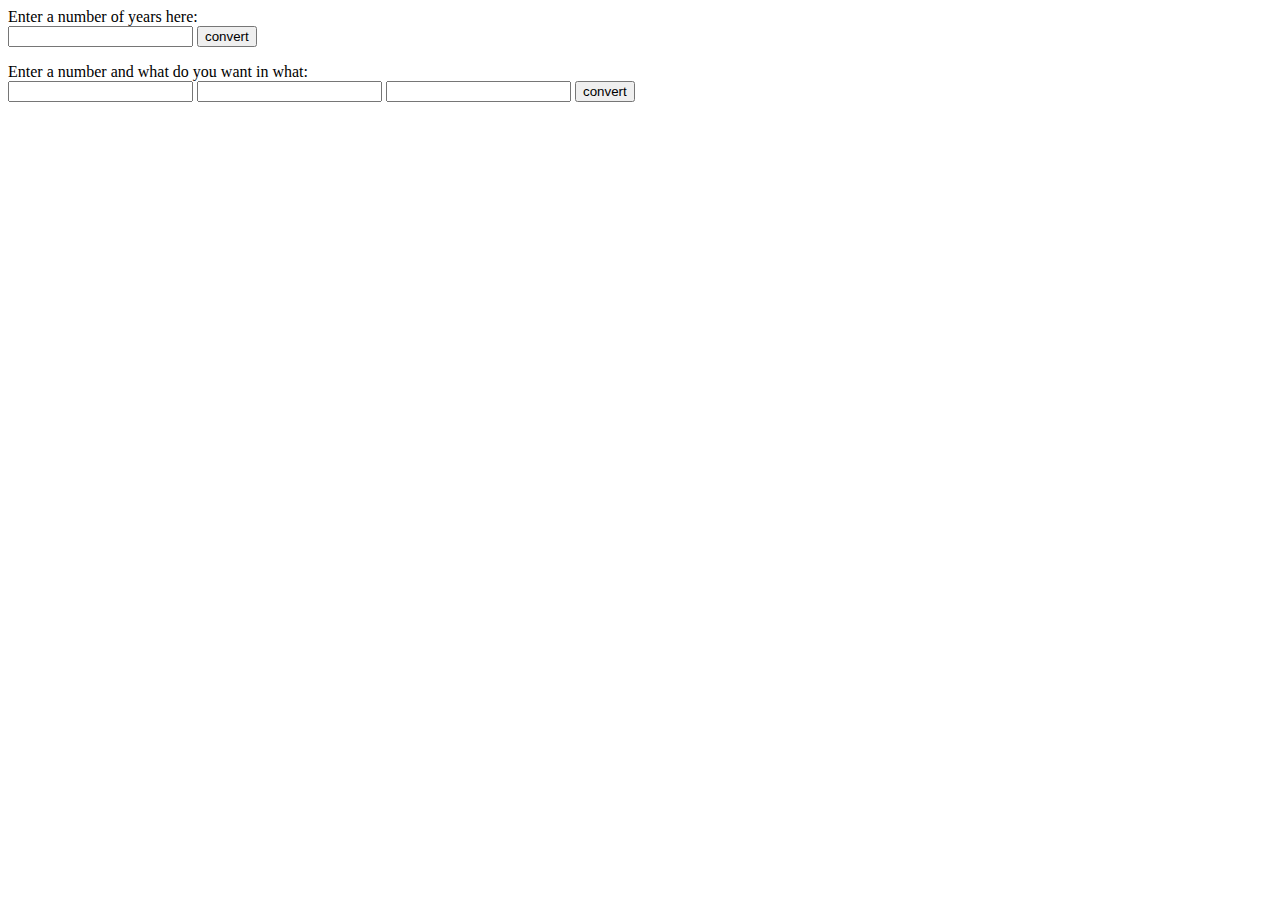
<file: defijs_dateconvert/index.html>
<!DOCTYPE html>
<html lang="fr" dir="ltr">
  <head>
    <meta charset="utf-8">
    <title>Time unit converter</title>
  </head>
  <body>
	<div>
		<label for="numberOfYears">Enter a number of years here:</label><br>
 		<input type="number" name="numberOfYears" id="numberOfYears">
 		<input type="submit" value="convert" id="convert">  
	    <p id="resultDays1"></p>
		<p id="resultHours1"></p>
		<p id="resultMinutes1"></p>
		<p id="resultSeconds1"></p>
	</div>
	<div>
		<label for="numberOfYears">Enter a number and what do you want in what:</label><br>
 		<input type="number" name="numbertoconvert" id="numbertoconvert">
		<input type="text" name="what" id="what">
 		<input type="text" name="inwhat" id="inwhat">
		<input type="submit" value="convert" id="convert2">
	    <p id="result2"></p>
	</div>
    <script src="main.js"></script>
  </body>
</html>
</file>
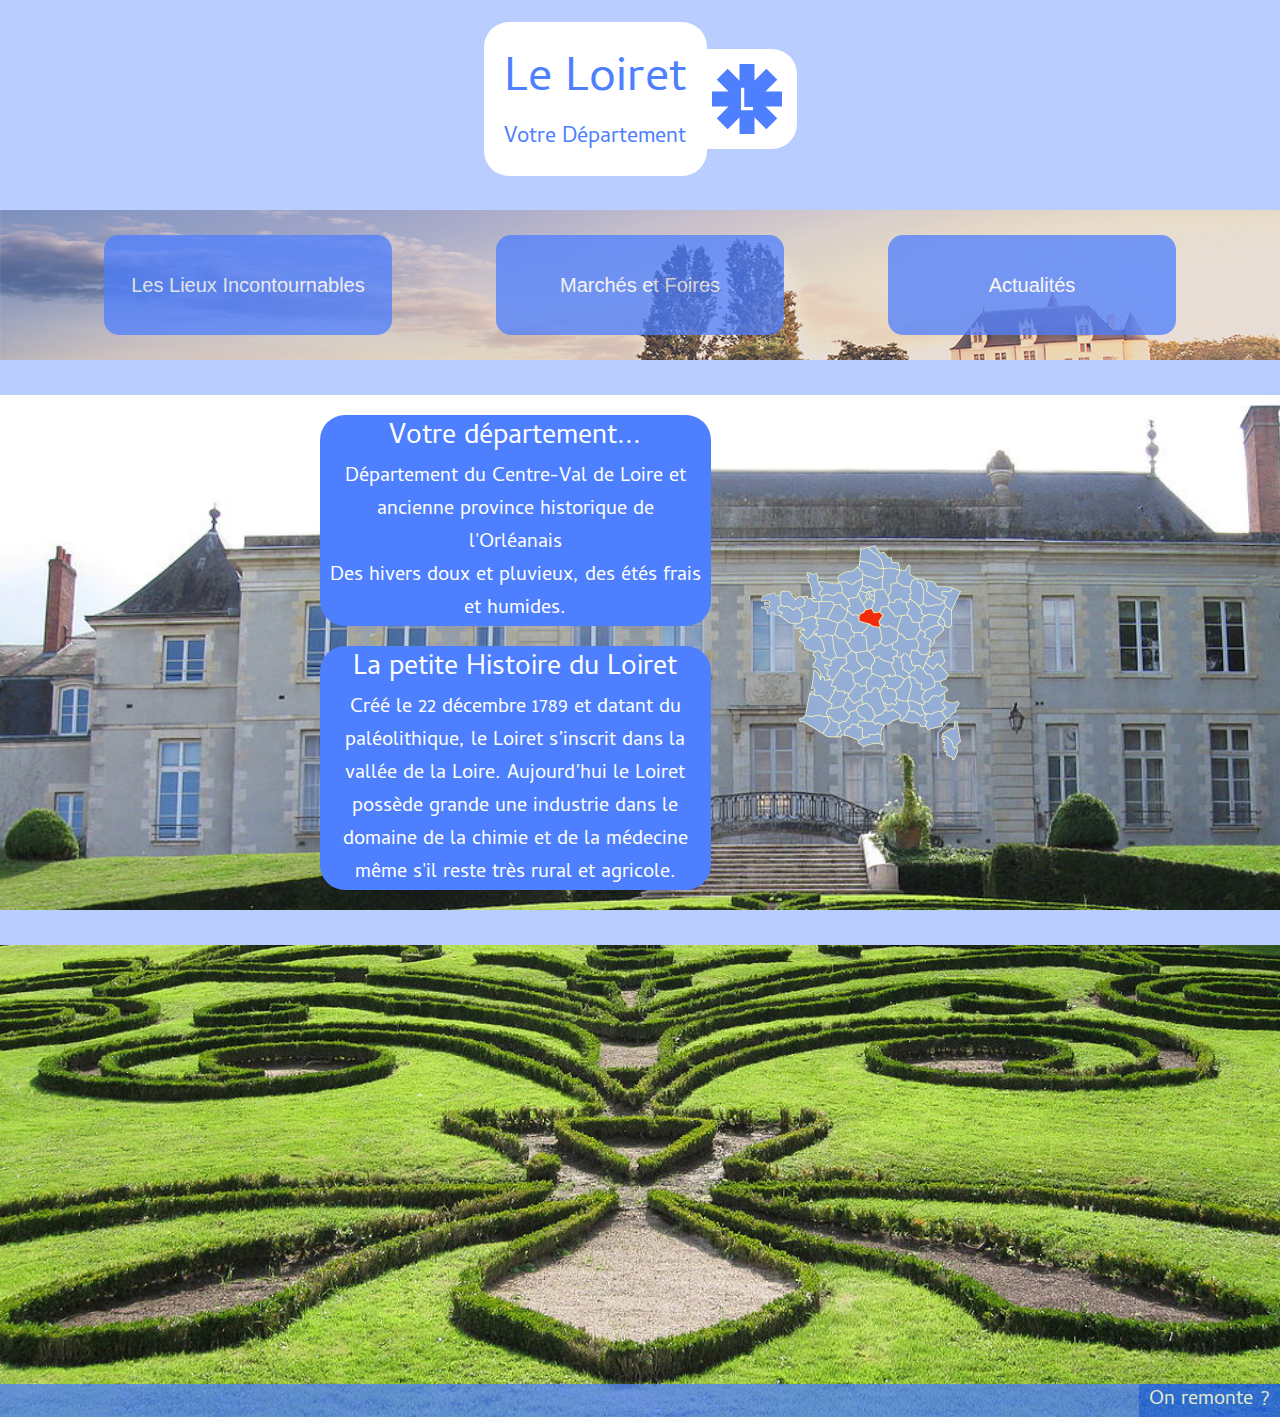
<file: Site_departement/index.html>
<!DOCTYPE html>
<html>
	<head>
		<meta charset="UTF-8"/>
		<link rel="stylesheet" href="acceuil.css"/>	
		<link rel="icon" href="pictures/logo_loiret.png"/>
		<meta http-equiv="X-UA-Compatible" content="IE=edge">
		<meta name="viewport" content="width=device-width, initial-scale=1.0">
		<title> Département du Loiret </title>
	</head>
	<body>
		<section class="home_page">
			<a id="begin"></a>
			<div class="header">
				<div class="title">				
					<p> <span id="name">Le Loiret</span> </br>
					Votre Département</p>
					<span class="logo"><img src="pictures/logo_loiret.png"/></span>
				</div>
			</div>
			<div class="menu">
				<div class="nav">
					<a href='lieux_incontournables.html'><button type="hight_area">Les Lieux Incontournables</button></a>
					<a href='festivaux.html'><button type="market">Marchés et Foires</button></a>
					<a href='news.html'><button type="news">Actualités</button></a>
				</div>
			</div>
			<div class="intro">
				<div class="desc">
					<div>
						<div>
							<p><span>Votre département...</span></br>
							Département du Centre-Val de Loire et</br>
							ancienne province historique de</br>
							l'Orléanais</br>
							Des hivers doux et pluvieux, des étés frais</br>
							et humides.</p>
						</div>
						<div>
							<p><span>La petite Histoire du Loiret</span></br>
							Créé le 22 décembre 1789 et datant du</br>
							paléolithique, le Loiret s’inscrit dans la </br>
							vallée de la Loire. Aujourd’hui le Loiret </br>
							possède grande une industrie dans le</br>
							domaine de la chimie et de la médecine</br>
							même s'il reste très rural et agricole.</p>
						</div>
					</div>
					<img src="pictures/Loiret-Position.png" alt="Localisation du Loiret sur une carte"/>
				</div>
			</div>
			<div class="footer">
				<p><a href='#begin'>On remonte ?</a></p>
			</div>
		</section>
	</body>
</html>
</file>
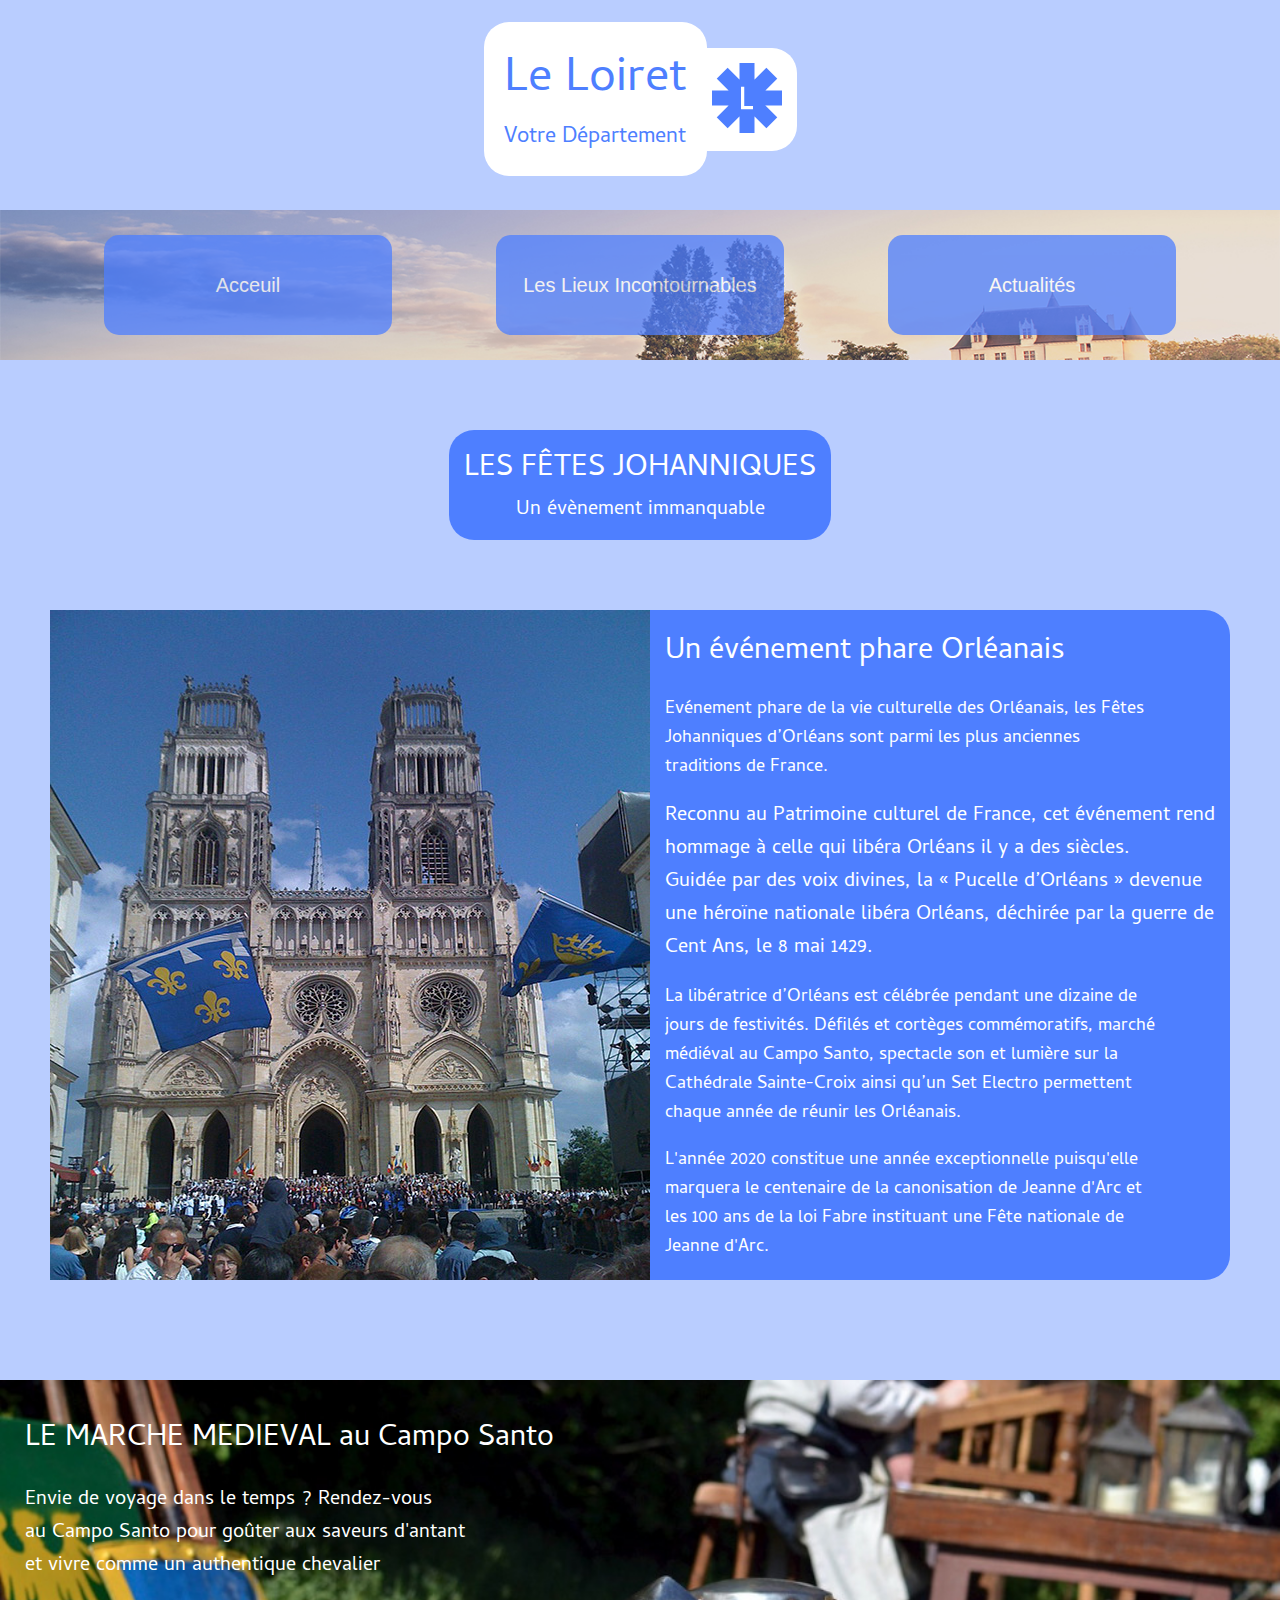
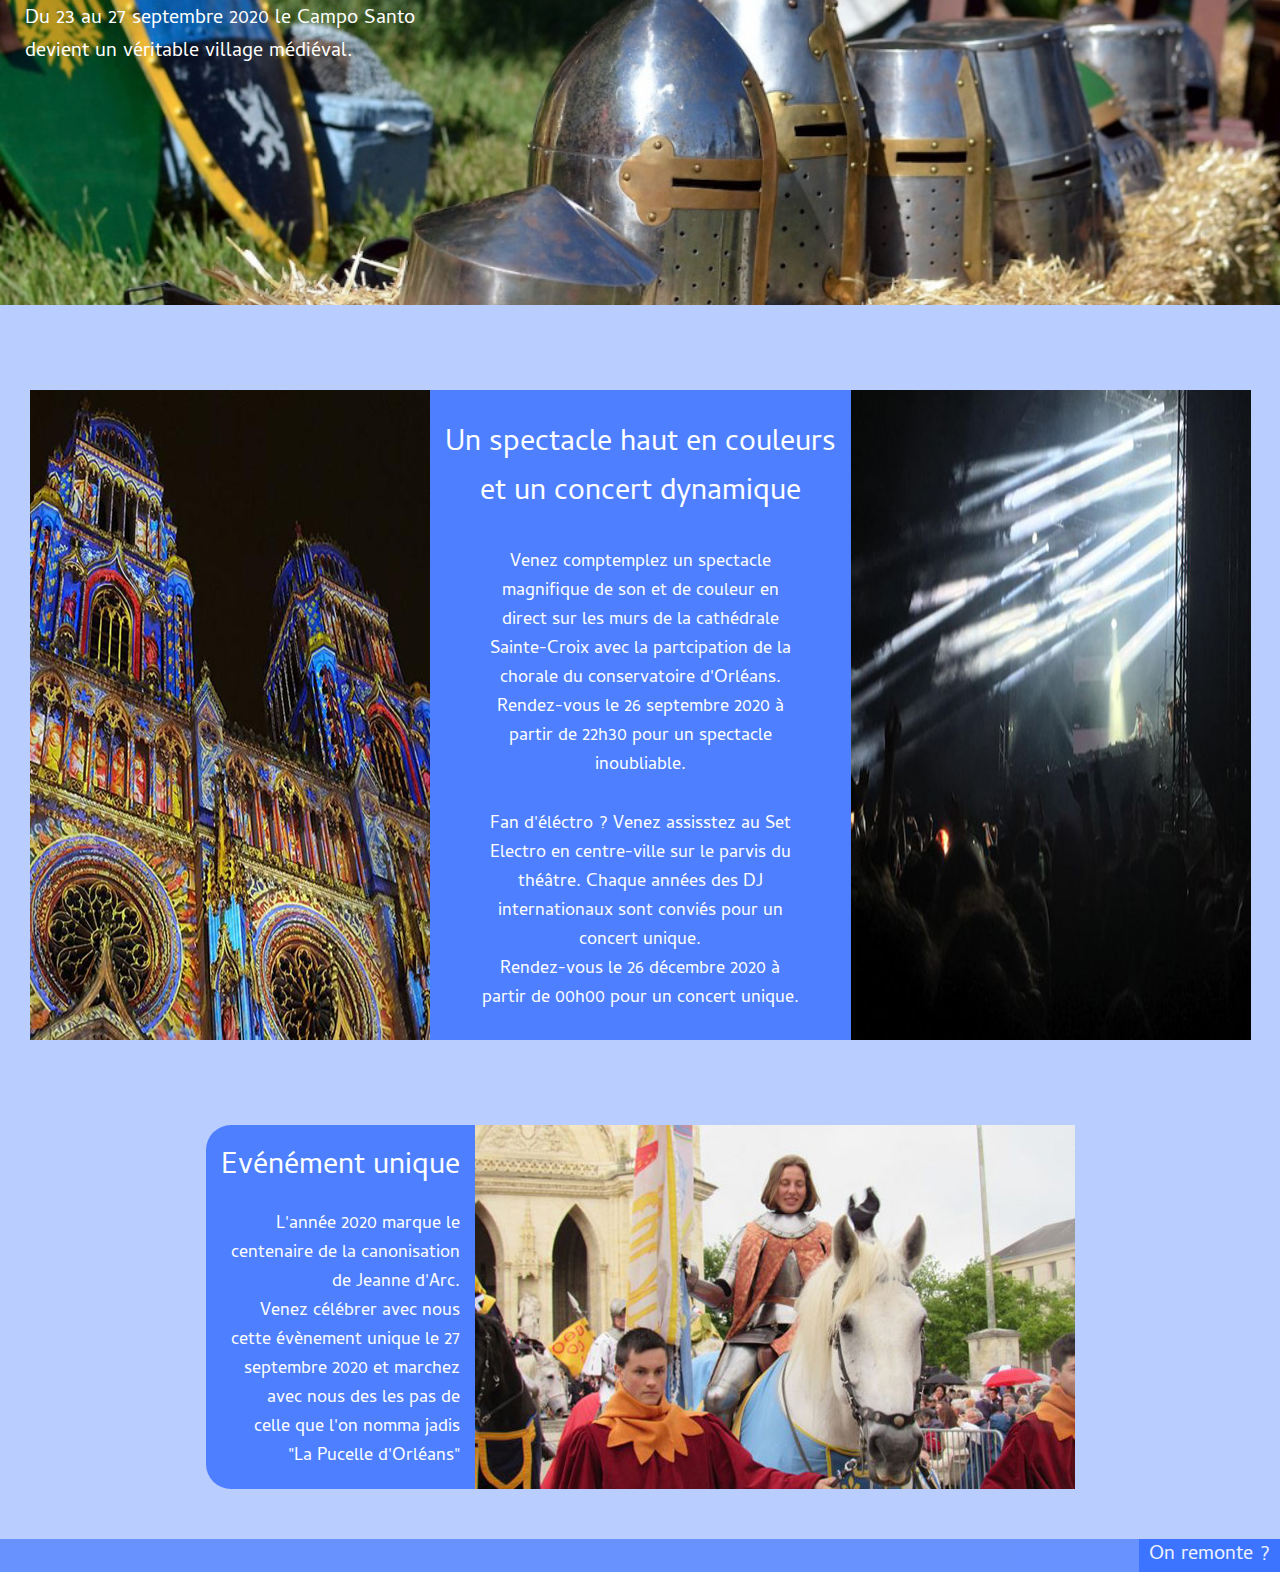
<file: Site_departement/festivaux.html>
<!DOCTYPE html>
<html>
	<head>
		<meta charset="UTF-8"/>
		<link rel="stylesheet" href="festivaux.css"/>
		<link rel="icon" href="pictures/logo_loiret.png"/>
		<meta http-equiv="X-UA-Compatible" content="IE=edge">
		<meta name="viewport" content="width=device-width, initial-scale=1.0">
		<title> Département du Loiret </title>
	</head>
	<body>
		<section class="fest">
			<a id="begin"></a>
			<div class="header">
				<div class="title">
					<p> <span id="name">Le Loiret</span></br>
					Votre Département</p>
					<span class="logo"><img src="pictures/logo_loiret.png"/></span>
				</div>
			</div>
			<div class="menu">
				<div class="nav">
					<a href='index.html'><button type="home_page">Acceuil</button></a>
					<a href='lieux_incontournables.html'><button type="hight_area">Les Lieux Incontournables</button></a>
					<a href='news.html'><button type="news">Actualités</button></a>
				</div>
			</div>
			<div class="title1">
				<p><span id="subtitle">LES FÊTES JOHANNIQUES</span><br>
				Un évènement immanquable</p>
			</div>
			<div class="resum">
				<img src="fest/fest_cathe.jpg"/>
				<div class="corpus">
					<p><span id="subtitle">Un événement phare Orléanais</span></p>
					<p>Evénement phare de la vie culturelle des Orléanais, les Fêtes</br>
					Johanniques d’Orléans sont parmi les plus anciennes</br>
					traditions de France.</p>
					</p>Reconnu au Patrimoine culturel de France, cet événement rend</br>
					hommage à celle qui libéra Orléans il y a des siècles.</br>
					Guidée par des voix divines, la « Pucelle d’Orléans » devenue</br>
					une héroïne nationale libéra Orléans, déchirée par la guerre de</br>
					Cent Ans, le 8 mai 1429.</p>	
					<p>La libératrice d’Orléans est célébrée pendant une dizaine de</br>
					jours de festivités. Défilés et cortèges commémoratifs, marché</br>
					médiéval au Campo Santo, spectacle son et lumière sur la</br>
					Cathédrale Sainte-Croix ainsi qu’un Set Electro permettent</br>
					chaque année de réunir les Orléanais.</p>
					<p>L'année 2020 constitue une année exceptionnelle puisqu'elle</br>
					marquera le centenaire de la canonisation de Jeanne d'Arc et</br>
					les 100 ans de la loi Fabre instituant une Fête nationale de</br>
					Jeanne d'Arc.</p>
				</div>				
			</div>
			<div class="market">
				<div>
					<p><span>LE MARCHE MEDIEVAL au Campo Santo</span></p>
					<p>Envie de voyage dans le temps ? Rendez-vous</br>
					au Campo Santo pour goûter aux saveurs d'antant</br>
					et vivre comme un authentique chevalier</p>
					<p>Du 23 au 27 septembre 2020 le Campo Santo</br>
					devient un véritable village médiéval.</p>
				</div>
			</div>
			<div class="night_fest">
				<img src="fest/spectacle_cathedrale_son_lumiere.jpg"/>
				<div>
					<p><span id="subtitle">Un spectacle haut en couleurs</br>
					et un concert dynamique</span></p>
					<p>Venez comptemplez un spectacle</br>
					magnifique de son et de couleur en</br>
					direct sur les murs de la cathédrale</br>
					Sainte-Croix avec la partcipation de la</br>
					chorale du conservatoire d'Orléans.</br>
					Rendez-vous le 26 septembre 2020 à</br>
					partir de 22h30 pour un spectacle</br>
					inoubliable.</p>
					<p>Fan d'éléctro ? Venez assisstez au Set</br>
					Electro en centre-ville sur le parvis du</br>
					théâtre. Chaque années des DJ</br>
					internationaux sont conviés pour un</br>
					concert unique.</br>
					Rendez-vous le 26 décembre 2020 à</br>
					partir de 00h00 pour un concert unique.</p>
				</div>
				<img src="fest/set_electro.jpg"/>
			</div>
			<div class="end">
				<div>
					<p><span id="subtitle">Evénément unique</span></p>
					<p>L'année 2020 marque le</br>
					centenaire de la canonisation</br>
					de Jeanne d'Arc.</br>
					Venez célébrer avec nous</br>
					cette évènement unique le 27</br>
					septembre 2020 et marchez</br>
					avec nous des les pas de</br>
					celle que l'on nomma jadis</br>
					"La Pucelle d'Orléans"</p>
				</div>
				<img src="fest/jeanne.jpg"/>
			</div>
			<div class="footer">
				<p><a href='#begin'>On remonte ?</a></p>
			</div>
		</section>
	</body>
</html>
</file>
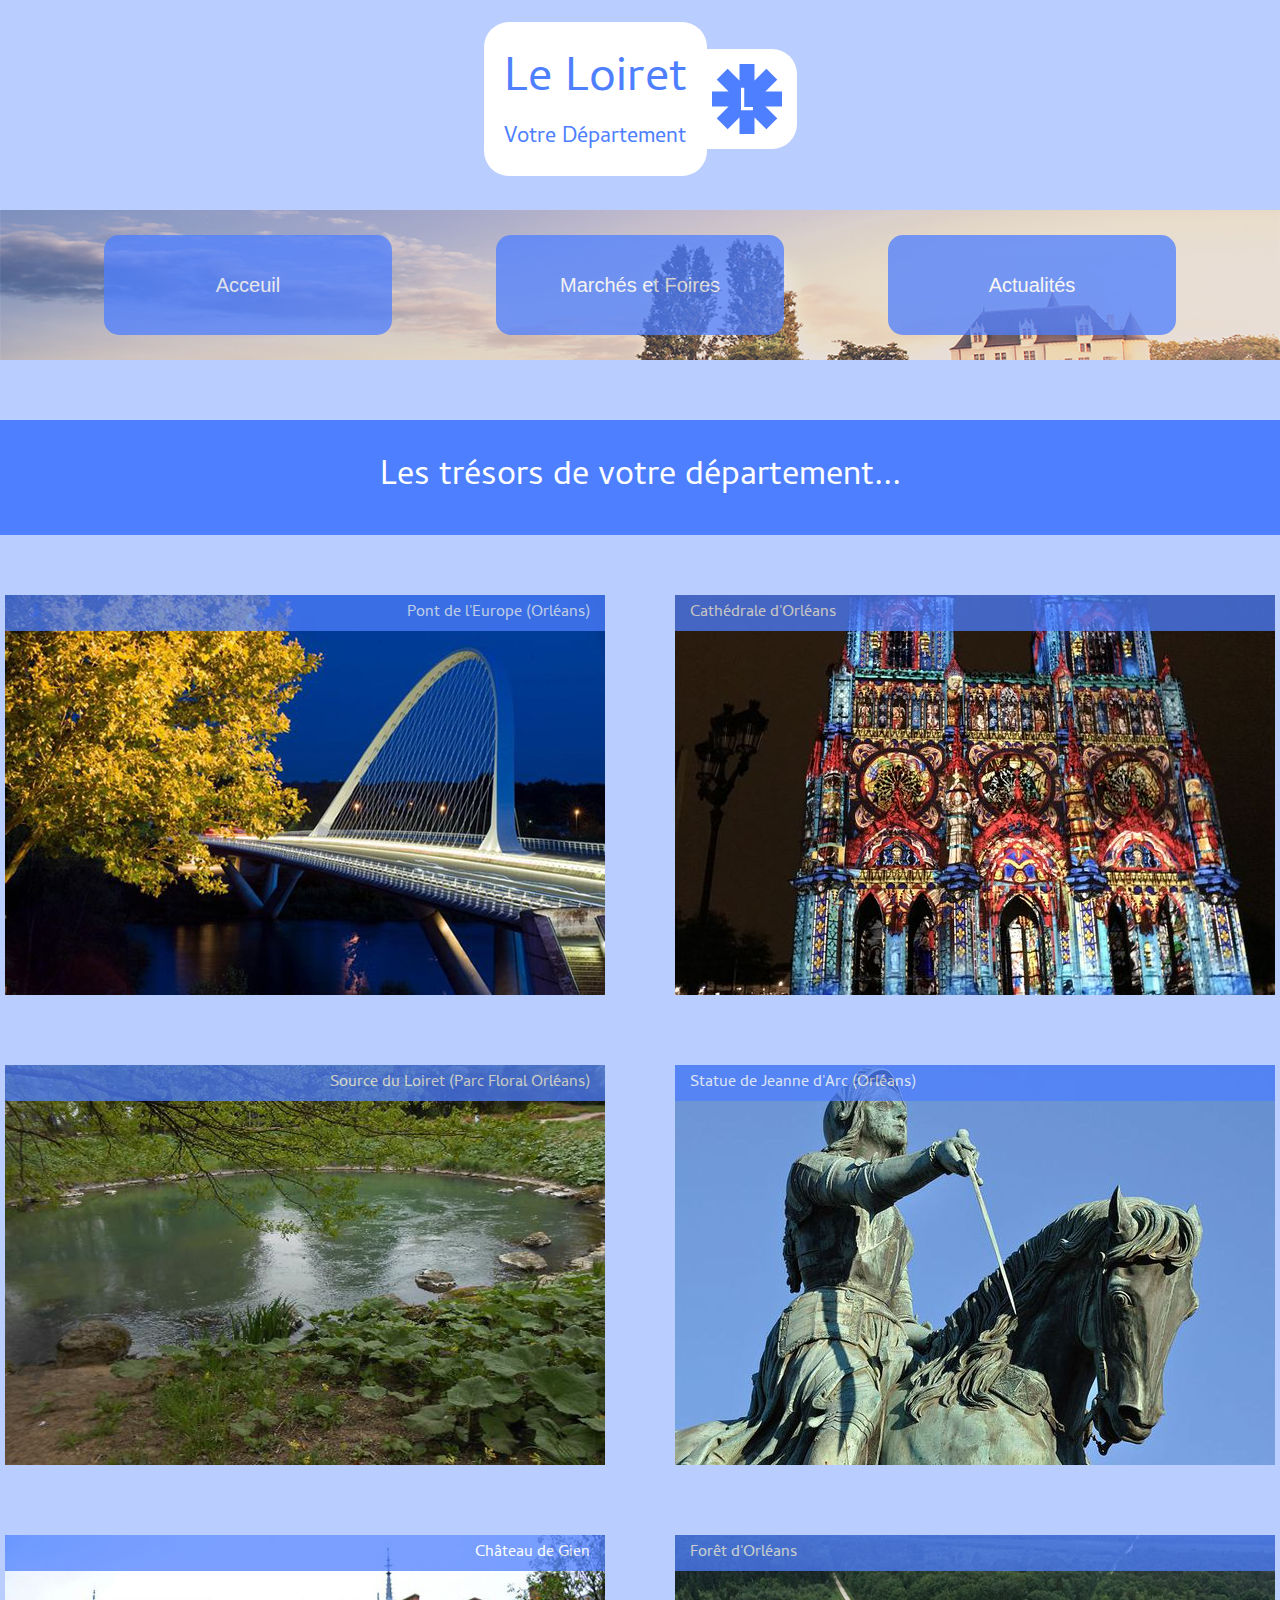
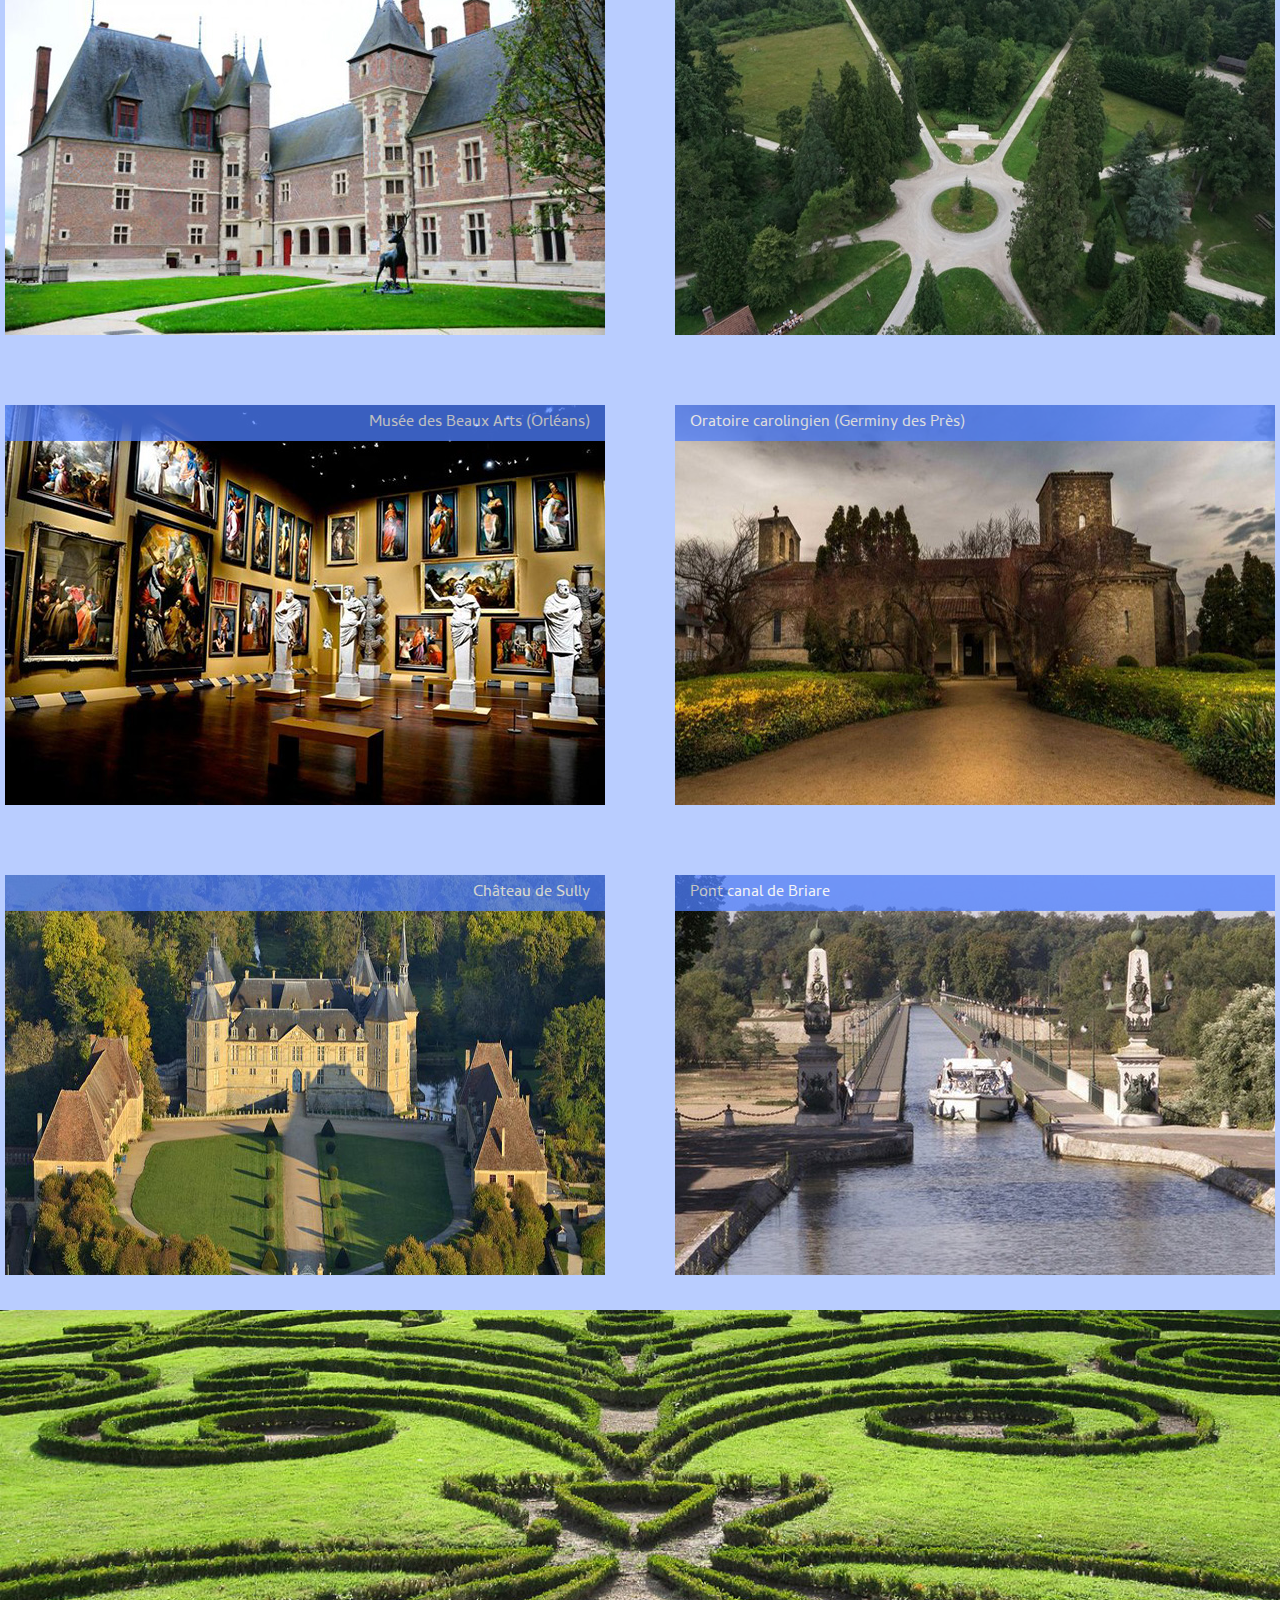
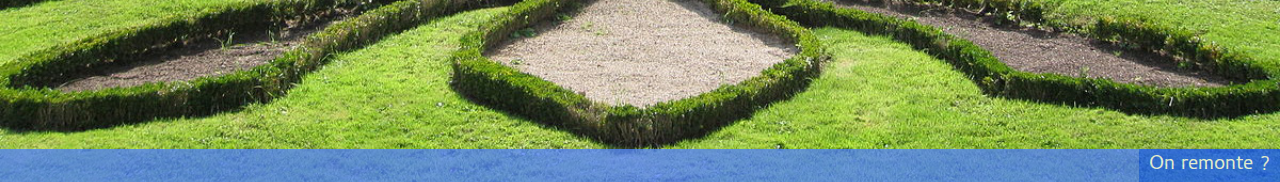
<file: Site_departement/lieux_incontournables.html>
<!DOCTYPE html>
<html>
	<head>
		<meta charset="UTF-8"/>
		<link rel="stylesheet" href="lieux_incontournables.css"/>
		<link rel="icon" href="pictures/logo_loiret.png"/>
		<meta http-equiv="X-UA-Compatible" content="IE=edge">
		<meta name="viewport" content="width=device-width, initial-scale=1.0">
		<title> Département du Loiret </title>
	</head>
	<body>
		<section class="gallerie">
			<a id="begin"></a>
			<div class="header">
				<div class="title">
					<p> <span id="name">Le Loiret</span></br>
					Votre Département</p>
					<span class="logo"><img src="pictures/logo_loiret.png"/></span>
				</div>
			</div>
			<div class="menu">
				<div class="nav">
					<a href='index.html'><button type="home_page">Acceuil</button></a>
					<a href='festivaux.html'><button type="market">Marchés et Foires</button></a>
					<a href='news.html'><button type="news">Actualités</button></a>
				</div>
			</div>
			<div class="subtitle">
				<p>Les trésors de votre département...</p>
			</div>
			<div class="pictures">
				<div id="pctr1">
					<p>Pont de l'Europe (Orléans)</p>
				</div>
				<div id="pctr2">
					<p>Cathédrale d'Orléans</p>
				</div>
				<div id="pctr3">
					<p>Source du Loiret (Parc Floral Orléans)</p>
				</div>
				<div id="pctr4">
					<p>Statue de Jeanne d'Arc (Orléans)</p>
				</div>
				<div id="pctr5">
					<p>Château de Gien</p>
				</div>
				<div id="pctr6">
					<p>Forêt d'Orléans</p>
				</div>
				<div id="pctr7">
					<p>Musée des Beaux Arts (Orléans)</p>
				</div>
				<div id="pctr8">
					<p>Oratoire carolingien (Germiny des Près)</p>
				</div>
				<div id="pctr9">
					<p>Château de Sully</p>
				</div >
				<div id="pctra">
					<p>Pont canal de Briare</p>
				</div>
			</div>
			<div class="footer">
				<p><a href='#begin'>On remonte ?</a></p>
			</div>
		</section>
	</body>
</html>
</file>
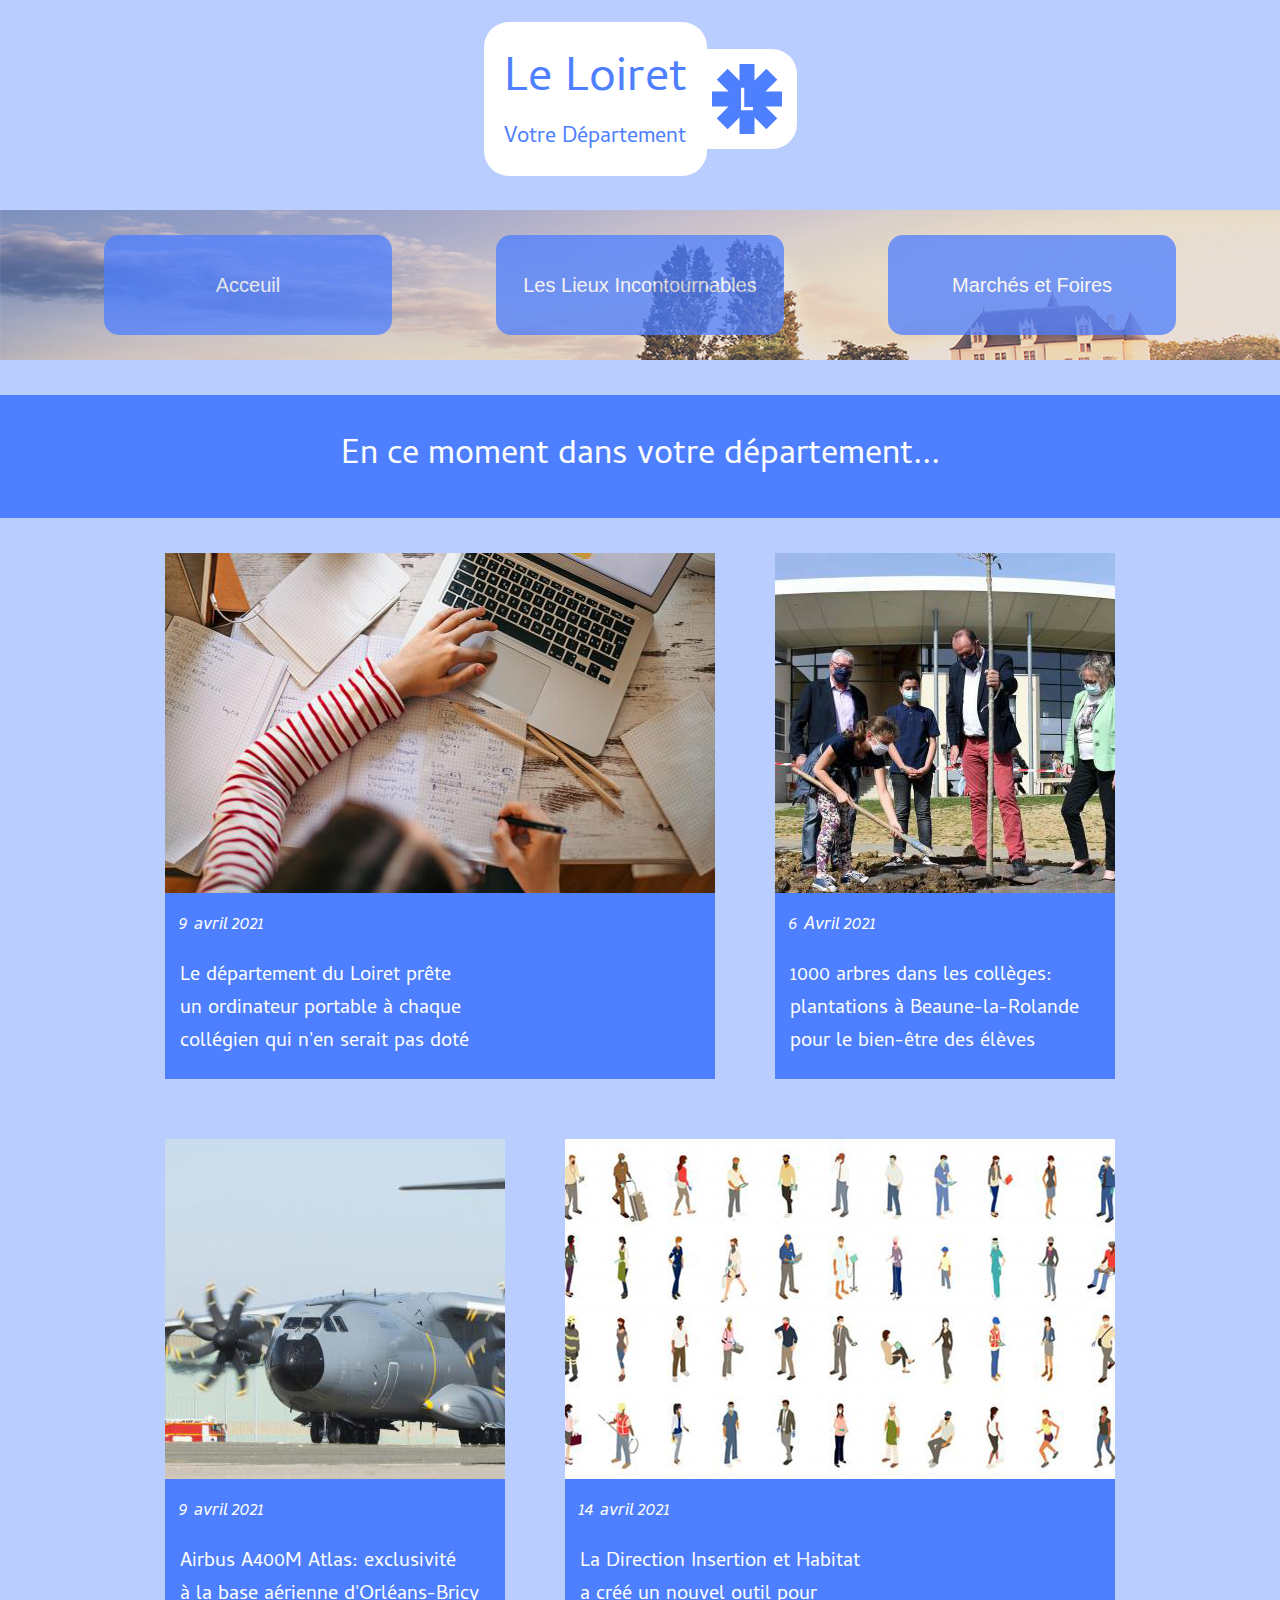
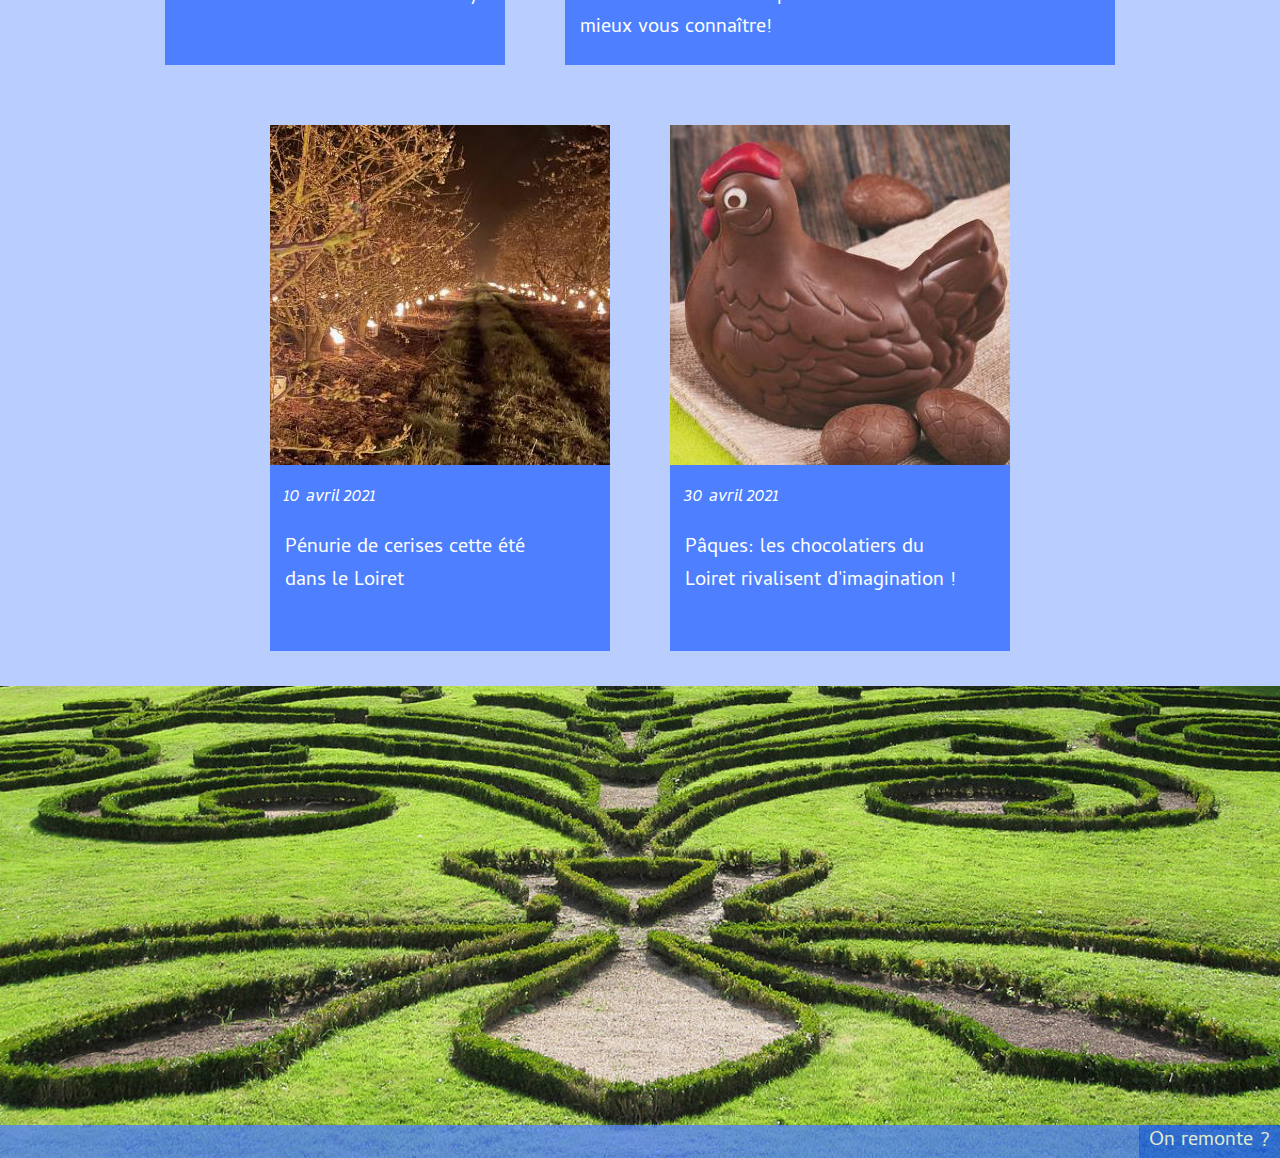
<file: Site_departement/news.html>
<!DOCTYPE html>
<html>
	<head>
		<meta charset="UTF-8"/>
		<link rel="stylesheet" href="news.css"/>
		<link rel="icon" href="pictures/logo_loiret.png"/>
		<meta http-equiv="X-UA-Compatible" content="IE=edge">
		<meta name="viewport" content="width=device-width, initial-scale=1.0">
		<title> Département du Loiret </title>
	</head>
	<body>
		<section class="news">
			<a id="begin"></a>
			<div class="header">
				<div class="title">
					<p> <span id="name">Le Loiret</span></br>
					Votre Département</p>
					<span class="logo"><img src="pictures/logo_loiret.png"/></span>
				</div>
			</div>
			<div class="menu">
				<div class="nav">
					<a href='index.html'><button type="home_page">Acceuil</button></a>
					<a href='lieux_incontournables.html'><button type="hight_area">Les Lieux Incontournables</button></a>
					<a href='festivaux.html'><button type="fest">Marchés et Foires</button></a>
				</div>
			</div>
			<div class="subtitle">
				<p>En ce moment dans votre département...</p>
			</div>
			<div class="grid">
				<div id="news">
					<img src="news/collegienne_cours_distance.jpg"/>
					<div>
						<span id="def"><p id="date">9 avril 2021</p>
						<p id="corpus">Le département du Loiret prête</br>
						un ordinateur portable à chaque</br>
						collégien qui n'en serait pas doté</p></span>
						<span id="hide"><p id="corpus">Dû aux deux demaines de cours en distancielle prevu et</br>
						tout les élèves doivent par conscequent avoir un acces</br>
						aux services en ligne. Le département relance un</br>
						programme de prêt d'ordinateurs aux collégiens qui n'en</br>
						seraient pas dotés à partir du 7 avril.</p></span>
					</div>
				</div>
				<div id="news">
					<img src="news/1000arbres_Beaune_OK_web_0.jpg"/>
					<div>
						<span id="def"><p id="date">6 Avril 2021</p>
						<p id="corpus">1000 arbres dans les collèges:</br>
						plantations à Beaune-la-Rolande</br>
						pour le bien-être des élèves</p></span>
						<span id="hide"><p id="corpus">Dans cet établissement, qui fêtera</br>
						prochainement ses vingt ans, il</br>
						manque de l’ombre pour apporter</br>
						un peu de fraîcheur lorsque les</br>
						collégiens s’égayent en récréation.</p></span>
					</div>
				</div>
				<div id="news">
					<img src="news/Airbus_A400M_Atlas.jpg"/>
					<div>
						<span id="def"><p id="date">9 avril 2021</p>
						<p id="corpus">Airbus A400M Atlas: exclusivité</br>
						à la base aérienne d'Orléans-Bricy</br>
						</br>
						</p></span>
						<span id="hide"><p id="corpus">Avion militaire de transport</br>
						depuis 2013, l'Airbus A400M peux</br> 
						atteindre une vitesse de 900 km/h</br>
						sur 6400 km maximum.</br>
						<br>
						</p></span>
					</div>
				</div>
				<div id="news">
					<img src="news/dessins-ok-web.jpg"/>
					<div>
						<span id="def"><p id="date">14 avril 2021</p>
						<p id="corpus">La Direction Insertion et Habitat</br>
						a créé un nouvel outil pour</br>
						mieux vous connaître!</p></span>
						<span id="hide"><p id="corpus">Le but de ce nouvel outil créé et utilisé, depuis décembre</br>
						2020, par les agents de la direction Insertion Habitat</br>
						du Département du Loiret (DIH) est de mieux connaître</br>
						la diversité des profils des usagers présents dans les</br>
						portefeuilles de chaque référent professionnel</p></span>
					</div>
				</div>
				<div id="news">
					<img src="news/pénurie_cerises.jpg"/>
					<div>
						<span id="def"><p id="date">10 avril 2021</p>
						<p id="corpus">Pénurie de cerises cette été</br>
						dans le Loiret</br>
						</br>
						</p></span>
						<span id="hide"><p id="corpus">Des nuits glaciales menacent</br>
						les exploitations arboricole.</br>
						Mais pour combattre le givre les</br>
						agriculteurs ont des solutions:</br>
						l'aspersion, les bougies, etc</p></span>
					</div>
				</div>
				<div id="news">
					<img src="news/poules_et_oeufs_chocolat.jpg"/>
					<div>
						<span id="def"><p id="date">30 avril 2021</p>
						<p id="corpus">Pâques: les chocolatiers du</br>
						Loiret rivalisent d'imagination !</br>
						</br>
						</p></span>
						<span id="hide"><p id="corpus">Les chocolatiers du Loiret ont fait</br>
						 preuve d'une grande imagination.</br>
						En passant des animaux de la</br>
						ferme à un avion miniature, les</br>
						chocolats seront aux goût de tous.</p></span>
					</div>
				</div>
			</div>
			<div class="footer">
				<p><a href='#begin'>On remonte ?</a></p>
			</div>
		</section>
	</body>
</html>
</file>
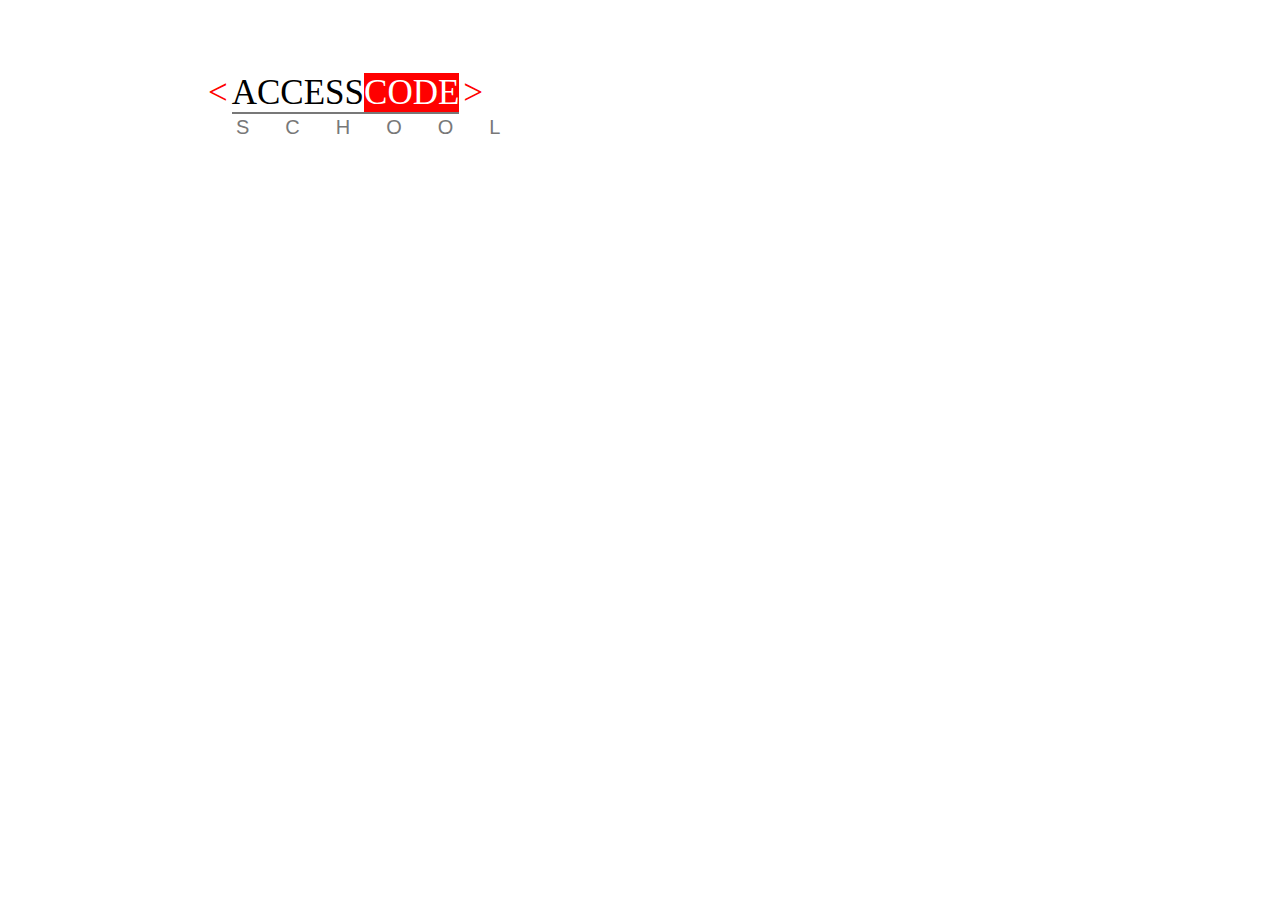
<file: Ptit_truc/logo_acs/logo.html>
<!DOCTYPE html>
<html>
	<head>
		<meta charset="UTF-8"/>
		<link rel="stylesheet" href="style_logo.css"/>
		<title> Logo ACS </title>
	</head>
	<body>
		<div id="hh"> 
			<span id="ch"><</span>
			<span id="ac">ACCESS<span id="br">CODE</span></span>
			<span id="ch">></span>
		</div>
		<div>
			<span id="scl">SCHOOL</span>
		</div>
	</body>
</html>
</file>
<file: Site_departement/acceuil.css>
@import url('https://fonts.googleapis.com/css2?family=Montserrat:wght@900&display=swap');
@import url('https://fonts.googleapis.com/css2?family=Cambay:wght@700&display=swap');

html
{
	scroll-behavior: smooth;
}

body
{
	background: #b9cdff;
	margin: 0px;
}

.home_page
{
	font-family: Cambay;
	color: #ffffff;
	display: flex;
	flex-flow: column wrap;
	justify-content: center;
}

.header
{
	height: 210px;
}

.title 
{
	display: flex;
	justify-content: center;
	align-items: center;
}

.title p
{
	color: #4E7FFF;
	font-size: 22px;
	background-color: #ffffff;
	padding: 20px;
	border-radius: 25px;
}

.title span.logo
{
	background-color: #ffffff;
	border-radius: 0px 25px 25px 0px;
	padding-top: 10px;
	padding-right: 10px;
}

.title #name
{
	font-size : 48px;
}

.nav
{
	display: flex;
	flex-flow: row wrap;
	justify-content: space-evenly;
	align-items: center;
	background-image: url("pictures/bck_acceuil.jpg");
	background-size: cover;
	width: 100%;
	height: 150px;
}

@media (max-width: 864px)
{
	.nav
	{
		height: 300px;
	}
}

@media (max-width: 574px)
{
	.nav
	{
		height: 450px;
	}
}

.nav button
{
	background: #4E7FFF;
	color: #ffffff;
	width: 288px;
	height: 100px;
	font-size: 20px;
	border: 0px;
	border-radius: 15px;
	opacity: 75%;
	outline: none;
	transition-duration: 0.5s;
}

.nav button:hover
{
	color: #4E7FFF;
	border: solid 3px;
	border-color: #4E7FFF;
	background: #ffffff;
	transition-duration: 0.2s;
}

.intro
{
	display: flex;
	flex-flow: row wrap;
	justify-content: center;
	align-items: center;
	margin-top: 35px;
	margin-bottom: 35px;
	background-image: url("pictures/chateau_parcflo.jpg");
	background-size: cover;
}

.desc
{
	display: flex;
	flex-direction: row;
	align-items: center;
	gap: 50px;

}

.desc div div
{
	background-color: #4E7FFF;
	font-size: 20px;
	border-radius: 25px;
	padding-left: 10px;
	padding-right: 10px;
	text-align: center;
}

.desc div div span
{
	font-size: 28px;
}

.footer
{
	background-image: url("pictures/jardin_parcflo.jpg");
	background-size: cover;
	height: 472px;
	display: flex;
	align-items: flex-end;
	text-align: right;
}

div.footer p
{
	background: #4E7FFF;
	opacity: 75%;
	font-size: 20px;
	width: 100%;
	margin: 0px;
}

div.footer p a
{
	color: #ffffff;
	text-decoration: none;
	background: #1457ff;
	padding-left: 10px;
	padding-right: 10px;
	transition-duration: 0.3s;
}

div.footer p a:hover
{
	color: #1457ff;
	background: #ffffff;
	border: solid 3px;
	border-color: #1457ff;
	transition-duration: 0.3s;
}
</file>
<file: Site_departement/festivaux.css>
@import url('https://fonts.googleapis.com/css2?family=Montserrat:wght@900&display=swap');
@import url('https://fonts.googleapis.com/css2?family=Cambay:wght@700&display=swap');

html
{
	scroll-behavior: smooth;
}

body
{
	background: #b9cdff;
	font-size: 20px;
	margin: 0px;
}

.header
{
	height: 210px;
}

.fest
{
	font-family: Cambay;
	color: #ffffff;
	display: flex;
	flex-flow: column wrap;
	justify-content: center;
}

.header .title 
{
	display: flex;
	justify-content: center;
	align-items: center;
}

.header .title p
{
	color: #4E7FFF;
	font-size: 22px;
	background-color: #ffffff;
	padding: 20px;
	border-radius: 25px;
}

.header .title span.logo
{
	background-color: #ffffff;
	border-radius: 0px 25px 25px 0px;
	padding-top: 10px;
	padding-right: 10px;
}

.header .title #name
{
	font-size : 48px;
}

.nav
{
	display: flex;
	flex-flow: row wrap;
	justify-content: space-evenly;
	align-items: center;
	background-image: url("pictures/bck_acceuil.jpg");
	background-size: cover;
	width: 100%;
	height: 150px;
}

@media (max-width: 864px)
{
	.nav
	{
		height: 300px;
	}
}

@media (max-width: 574px)
{
	.nav
	{
		height: 450px;
	}
}

.nav button
{
	background: #4E7FFF;
	color: #ffffff;
	width: 288px;
	height: 100px;
	font-size: 20px;
	border: 0px;
	border-radius: 15px;
	opacity: 75%;
	outline: none;
	transition-duration: 0.5s;
}

.nav button:hover
{
	color: #4E7FFF;
	border: solid 3px;
	border-color: #4E7FFF;
	background: #ffffff;
	transition-duration: 0.2s;
}

.title1
{
	display: flex;
	flex-direction: row;
	justify-content: center;
	color: #ffffff;
	margin-top: 50px;
	margin-bottom: 50px;
	height: 150px;
}

.title1 p
{
	background: #4E7FFF;
	border-radius: 25px;
	padding: 15px;
	text-align: center;
	font-size: 20px;
}

.title1 p span
{
	font-size: 30px;
}

.resum
{
	display: flex;
	flex-flow: row wrap;
	justify-content: center;
	align-items: center;
	margin-bottom: 50px;
}

.resum div.corpus
{		
	background: #4E7FFF;
	border-radius: 0px 25px 25px 0px;		
	padding-left: 15px;
	padding-right: 15px;	
}


@media (max-width: 1199px)
{
	.resum div.corpus
	{
		background: #4E7FFF;
		border-radius: 0px 0px 25px 25px;
		padding-left: 15px;
		padding-right: 15px;
	}

	.resum img
	{
		width: 598px;
	}
}

.resum div p
{
	font-size: 18px;
	text-align: left;
}

.resum div span
{
	font-size: 30px;
}

.market
{
	background-image: url("fest/campo_santo.jpg");
	background-size: cover;
	height: 525px;
	margin-top: 50px;
	margin-bottom: 50px;
}

.market div
{
	padding-left: 25px;
	padding-top: 15px;
}

.market div span
{
	font-size: 30px;
}

.night_fest
{
	display: flex;
	flex-flow: row wrap;
	justify-content: center;
	margin-top: 35px;
	margin-bottom: 35px;
}

.night_fest div
{
	background: #4E7FFF;
}

.night_fest div p
{
	text-align: center;
	margin-left: 15px;
	margin-right: 15px;
	padding-top: 12px;
	font-size: 18px;
}

.night_fest div span
{
	font-size: 30px;
}

@media (max-width: 839px)
{
	.night_fest img
	{
		width: 440px;
		height: 495px;
	}
}

.end
{
	display: flex;
	flex-flow: row wrap;
	justify-content: center;
	align-items: center;
	margin-top: 50px;
	margin-bottom: 50px;
}

.end div
{
	background: #4E7FFF;
	border-radius: 25px 0px 0px 25px;
	padding-left: 15px;
	padding-right: 15px;
}

.end div p
{
	text-align: right;
	font-size: 18px;
}

@media (max-width: 879px)
{
	.end
	{
		display: flex;
		flex-direction: column;
	}

	.end div
	{
		background: #4E7FFF;
		border-radius: 25px 25px 0px 0px;
		padding-left: 15px;
		padding-right: 15px;
	}

	.end div p
	{
		text-align: center;
		font-size: 18px;
	}

	.end img
	{
		width: 279px;
	}
}

.end div span
{
	text-align: right;
	font-size: 30px;
}

.footer
{
	display: flex;
	align-items: flex-end;
	text-align: right;
}

div.footer p
{
	background: #4E7FFF;
	opacity: 75%;
	font-size: 20px;
	width: 100%;
	margin: 0px;
}

div.footer p a
{
	color: #ffffff;
	text-decoration: none;
	background: #1457ff;
	padding-left: 10px;
	padding-right: 10px;
	transition-duration: 0.3s;
}

div.footer p a:hover
{
	color: #1457ff;
	background: #ffffff;
	border: solid 3px;
	border-color: #1457ff;
	transition-duration: 0.3s;
}
</file>
<file: Site_departement/lieux_incontournables.css>
@import url('https://fonts.googleapis.com/css2?family=Montserrat:wght@900&display=swap');
@import url('https://fonts.googleapis.com/css2?family=Cambay:wght@700&display=swap');

html
{
	scroll-behavior: smooth;
}

body
{
	background: #b9cdff;
	margin: 0px;
}

.header
{
	height: 210px;
}

.gallerie
{
	font-family: Cambay;
	color: #ffffff;
	display: flex;
	flex-flow: column wrap;
	justify-content: center;
}

.title 
{
	display: flex;
	justify-content: center;
	align-items: center;
}

.title p
{
	color: #4E7FFF;
	font-size: 22px;
	background-color: #ffffff;
	padding: 20px;
	border-radius: 25px;
}

.title span.logo
{
	background-color: #ffffff;
	border-radius: 0px 25px 25px 0px;
	padding-top: 10px;
	padding-right: 10px;
}

.title #name
{
	font-size : 48px;
}

.nav
{
	display: flex;
	flex-flow: row wrap;
	justify-content: space-evenly;
	align-items: center;
	background-image: url("pictures/bck_acceuil.jpg");
	background-size: cover;
	width: 100%;
	height: 150px;
}

@media (max-width: 864px)
{
	.nav
	{
		height: 300px;
	}
}

@media (max-width: 574px)
{
	.nav
	{
		height: 450px;
	}
}

.nav button
{
	background: #4E7FFF;
	color: #ffffff;
	width: 288px;
	height: 100px;
	font-size: 20px;
	border: 0px;
	border-radius: 15px;
	opacity: 75%;
	outline: none;
	transition-duration: 0.5s;
}

.nav button:hover
{
	color: #4E7FFF;
	border: solid 3px;
	border-color: #4E7FFF;
	background: #ffffff;
	transition-duration: 0.2s;
}

div.subtitle
{
	height: 235px;
}

div.subtitle p
{
	background-color: #4E7FFF;
	color: #ffffff;
	text-align: center;
	font-size: 34px;
	margin-top: 60px;
	margin-bottom: 60px;
	padding-top: 30px;
	padding-bottom: 30px;
	width: 100%;
}

.pictures
{
	display: flex;
	justify-content: center;
	flex-flow: row wrap;
	gap: 70px;
	margin-bottom: 35px;
}

.pictures div
{
	height: 400px;
	width: 600px;
	transform: scale(1);
	transition-duration: 0.5s;
}

.pictures div:hover
{
	transform: scale(1.2);
	transition-duration: 0.5s;
}

#pctr1 p, #pctr3 p, #pctr5 p, #pctr7 p, #pctr9 p
{
	background: #4E7FFF;
	text-align: right;
	opacity: 75%;
	margin: 0px;
	padding-right: 15px;
	padding-top: 5px;
	padding-bottom: 5px;
}

#pctr2 p, #pctr4 p, #pctr6 p, #pctr8 p, #pctra p
{
	background: #4E7FFF;
	text-align: left;
	opacity: 75%;
	margin: 0px;
	padding-left: 15px;
	padding-top: 5px;
	padding-bottom: 5px;
}

#pctr1
{
	background-image: url("hight_place/pont_europe.jpg");
	background-size: cover;
}

#pctr2
{
	background-image: url("hight_place/cathedrale_orleans.jpeg");
	background-size: cover;
}

#pctr3
{
	background-image: url("hight_place/Source-du-Loiret.jpg");
	background-size: cover;
}

#pctr4
{
	background-image: url("hight_place/statue_ja.jpg");
	background-size: cover;
}

#pctr5
{
	background-image: url("hight_place/chateau_gien.jpg");
	background-size: cover;
}

#pctr6
{
	background-image: url("hight_place/foret_orleans.jpg");
	background-size: cover;
}

#pctr7
{
	background-image: url("hight_place/musé_beauarts.jpg");
	background-size: cover;
}

#pctr8
{
	background-image: url("hight_place/oratoire_germiny.jpg");
	background-size: cover;
}

#pctr9
{
	background-image: url("hight_place/chateau_sully.jpg");
	background-size: cover;
}

#pctra
{
	background-image: url("hight_place/pont_canal_briare.jpg");
	background-size: cover;
}

.footer
{
	background-image: url("pictures/jardin_parcflo.jpg");
	background-size: cover;
	height: 472px;
	display: flex;
	align-items: flex-end;
	text-align: right;
}

div.footer p
{
	background: #4E7FFF;
	opacity: 75%;
	font-size: 20px;
	width: 100%;
	margin: 0px;
}

div.footer p a
{
	color: #ffffff;
	text-decoration: none;
	background: #1457ff;
	padding-left: 10px;
	padding-right: 10px;
	transition-duration: 0.3s;
}

div.footer p a:hover
{
	color: #1457ff;
	background: #ffffff;
	border: solid 3px;
	border-color: #1457ff;
	transition-duration: 0.3s;
}
</file>
<file: Site_departement/news.css>
@import url('https://fonts.googleapis.com/css2?family=Montserrat:wght@900&display=swap');
@import url('https://fonts.googleapis.com/css2?family=Cambay:wght@700&display=swap');

html
{
	scroll-behavior: smooth;
}

body
{
	background: #b9cdff;
	margin: 0px;
}

.header
{
	height: 210px;
}

.news
{
	font-family: Cambay;
	color: #ffffff;
	display: flex;
	flex-flow: column wrap;
	justify-content: center;
}

.header .title 
{
	display: flex;
	justify-content: center;
	align-items: center;
}

.header .title p
{
	color: #4E7FFF;
	font-size: 22px;
	background-color: #ffffff;
	padding: 20px;
	border-radius: 25px;
}

.header .title span.logo
{
	background-color: #ffffff;
	border-radius: 0px 25px 25px 0px;
	padding-top: 10px;
	padding-right: 10px;
}

.header .title #name
{
	font-size : 48px;
}

.nav
{
	display: flex;
	flex-flow: row wrap;
	justify-content: space-evenly;
	align-items: center;
	background-image: url("pictures/bck_acceuil.jpg");
	background-size: cover;
	width: 100%;
	height: 150px;
}

@media (max-width: 864px)
{
	.nav
	{
		height: 300px;
	}
}

@media (max-width: 574px)
{
	.nav
	{
		height: 450px;
	}
}

.nav button
{
	background: #4E7FFF;
	color: #ffffff;
	width: 288px;
	height: 100px;
	font-size: 20px;
	border: 0px;
	border-radius: 15px;
	opacity: 75%;
	outline: none;
	transition-duration: 0.5s;
}

.nav button:hover
{
	color: #4E7FFF;
	border: solid 3px;
	border-color: #4E7FFF;
	background: #ffffff;
	transition-duration: 0.2s;
}

div.subtitle
{
	background-color: #4E7FFF;
	text-align: center;
	font-size: 34px;
	margin-top: 35px;
	margin-bottom: 35px;
}

@media (max-width: 315px)
{
	div.subtitle
	{
		background-color: #4E7FFF;
		text-align: center;
		font-size: 34px;
		margin-top: 35px;
		margin-bottom: 35px;
		height: 178px;
	}
}

.grid
{
	display: flex;
	flex-flow: row wrap;
	justify-content: center;
	gap: 60px;
	margin-bottom: 35px;
}

.grid #news
{
	display: flex;
	flex-direction: column;
	background-color: #4E7FFF;
}

.grid #news div
{
	padding-left: 15px;
}

.grid div div p#date
{
	font-size: 18px;
	font-style: italic;
}

.grid div div #corpus
{
	font-size: 20px;
}

.grid div div span#hide
{
	display: none;
}

.grid div div:hover span#def
{
	display: none;
}

.grid div div:hover span#hide
{
	display: inherit;
	color: #4E7FFF;
	background-color: #ffffff;
	margin-left: -15px;
	padding-left: 15px;
	border: solid 3px;
	border-color: #4E7FFF;
}

.footer
{
	background-image: url("pictures/jardin_parcflo.jpg");
	background-size: cover;
	height: 472px;
	display: flex;
	align-items: flex-end;
	text-align: right;
}

div.footer p
{
	background: #4E7FFF;
	opacity: 75%;
	font-size: 20px;
	width: 100%;
	margin: 0px;
}

div.footer p a
{
	color: #ffffff;
	text-decoration: none;
	background: #1457ff;
	padding-left: 10px;
	padding-right: 10px;
	transition-duration: 0.3s;
}

div.footer p a:hover
{
	color: #1457ff;
	background: #ffffff;
	border: solid 3px;
	border-color: #1457ff;
	transition-duration: 0.3s;
}
</file>
<file: Ptit_truc/logo_acs/style_logo.css>
div
{
	position: relative;
	left: 200px;
	top: 65px
}

div#hh
{
	font-family: "Arial Black";
}

span#scl
{
	color: rgb(120, 120, 120);
	position: relative;
	left: 28px;
	top: 3px;
	letter-spacing: 36px;
	font-size: 20px;
	font-family: "Arial";
}

span#br
{
	color: white;
	background-color: red;
	border-bottom : 2px solid rgb(120, 120, 120);
	font-size: 35px;
}

span#ch
{
	font-size: 35px;
	color: red;
}

span#ac
{
	font-size: 35px;
	border-bottom : 2px solid rgb(120, 120, 120);
}
</file>
